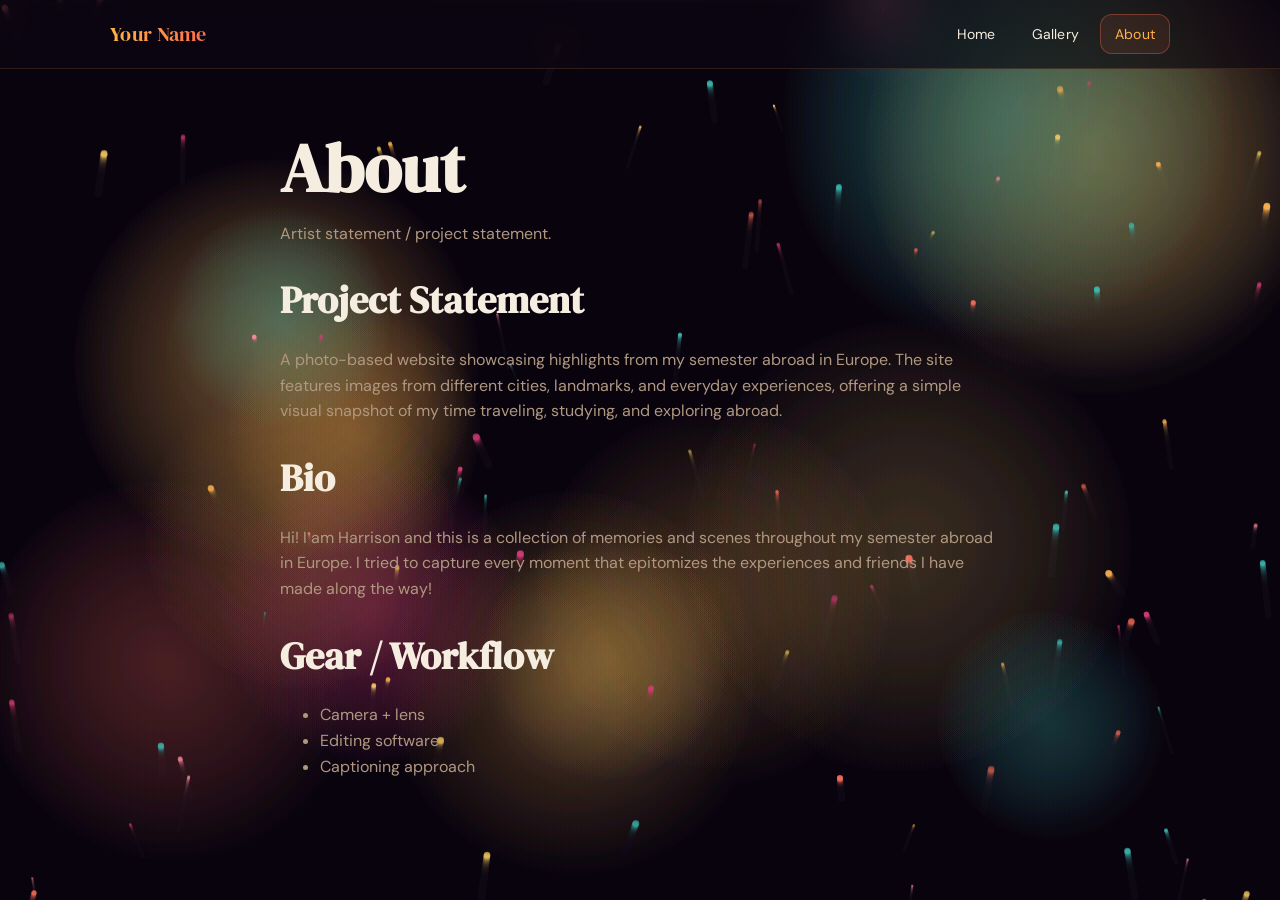
<file: about.html>
<!doctype html>
<html lang="en">
  <head>
    <meta charset="UTF-8" />
    <meta name="viewport" content="width=device-width, initial-scale=1.0" />
    <title>About • Photojournalism Portfolio</title>
    <link rel="stylesheet" href="style.css" />
  </head>
  <body>
    <canvas id="bg-canvas"></canvas>
    <a class="skip-link" href="#main">Skip to content</a>

    <header class="site-header">
      <nav class="nav" aria-label="Primary">
        <a class="brand" href="index.html">Your Name</a>

        <button class="nav-toggle" aria-expanded="false" aria-controls="navLinks">
          Menu
        </button>

        <div id="navLinks" class="nav-links">
          <a href="index.html">Home</a>
          <a href="gallery.html">Gallery</a>
          <a class="active" href="about.html">About</a>
        </div>
      </nav>
    </header>

    <main id="main">
      <section class="section">
        <div class="container narrow">
          <h1>About</h1>
          <p class="muted">Artist statement / project statement.</p>

          <div class="prose">
            <h2>Project Statement</h2>
            <p>
              A photo-based website showcasing highlights from my semester abroad in Europe. The site features images from different cities, landmarks, and everyday experiences, offering a simple visual snapshot of my time traveling, studying, and exploring abroad.
            </p>

            <h2>Bio</h2>
            <p>
              Hi! I am Harrison and this is a collection of memories and scenes throughout my semester abroad in Europe. I tried to capture every moment that epitomizes the experiences and friends I have made along the way!
            </p>

            <h2>Gear / Workflow</h2>
            <ul>
              <li>Camera + lens</li>
              <li>Editing software</li>
              <li>Captioning approach</li>
            </ul>
          </div>
        </div>
      </section>
    </main>

    <script>
      document.getElementById("year").textContent = new Date().getFullYear();

      const toggle = document.querySelector(".nav-toggle");
      const links = document.getElementById("navLinks");
      toggle?.addEventListener("click", () => {
        const expanded = toggle.getAttribute("aria-expanded") === "true";
        toggle.setAttribute("aria-expanded", String(!expanded));
        links.classList.toggle("open");
      });
    </script>
    <script src="background.js"></script>
  </body>
</html>
</file>
<file: style.css>
/* -------- Base -------- */
@import url('https://fonts.googleapis.com/css2?family=DM+Serif+Display:ital@0;1&family=DM+Sans:opsz,wght@9..40,300;9..40,400;9..40,500&display=swap');

:root {
  --bg:       #0c0812;
  --panel:    #16101f;
  --text:     #f5ede0;
  --muted:    #b09880;
  --accent:   #ff6e4a;
  --accent2:  #ffb347;
  --teal:     #3ec4b8;
  --rose:     #e03c78;
  --line:     rgba(255, 160, 80, 0.15);
  --btn:      rgba(255, 150, 80, 0.12);
  --btn-hover:rgba(255, 150, 80, 0.22);
  --max:      1100px;
  --radius:   18px;
  --serif:    'DM Serif Display', Georgia, serif;
  --sans:     'DM Sans', ui-sans-serif, system-ui, sans-serif;
}

* { box-sizing: border-box; }
html, body { height: 100%; }

body {
  margin: 0;
  font-family: var(--sans);
  background: var(--bg);
  color: var(--text);
  line-height: 1.6;
}

/* Fixed canvas behind everything */
#bg-canvas {
  position: fixed;
  inset: 0;
  z-index: 0;
  pointer-events: none;
}

/* All page content sits above canvas */
.site-header, main, .site-footer {
  position: relative;
  z-index: 1;
}

a { color: inherit; text-decoration: none; }

.container { max-width: var(--max); margin: 0 auto; padding: 0 20px; }
.narrow    { max-width: 760px; }

.muted   { color: var(--muted); }
.section { padding: 64px 0; }
.section-alt {
  background: rgba(255, 120, 60, 0.04);
  border-top:    1px solid var(--line);
  border-bottom: 1px solid var(--line);
}
.section-header { display: grid; gap: 6px; margin-bottom: 22px; }

/* -------- Nav -------- */
.site-header {
  position: sticky;
  top: 0;
  z-index: 20;
  backdrop-filter: blur(16px) saturate(1.4);
  -webkit-backdrop-filter: blur(16px) saturate(1.4);
  background: rgba(12, 8, 18, 0.68);
  border-bottom: 1px solid var(--line);
}

.nav {
  max-width: var(--max);
  margin: 0 auto;
  padding: 14px 20px;
  display: flex;
  align-items: center;
  justify-content: space-between;
  gap: 14px;
}

.brand {
  font-family: var(--serif);
  font-size: 20px;
  letter-spacing: 0.3px;
  background: linear-gradient(90deg, var(--accent2), var(--accent));
  -webkit-background-clip: text;
  -webkit-text-fill-color: transparent;
  background-clip: text;
}

.nav-links {
  display: flex;
  align-items: center;
  gap: 6px;
}
.nav-links a {
  padding: 8px 14px;
  border-radius: 12px;
  border: 1px solid transparent;
  font-size: 14px;
  font-weight: 400;
  letter-spacing: 0.2px;
  transition: background 0.2s, border-color 0.2s;
}
.nav-links a:hover  { border-color: var(--line); background: rgba(255,120,60,0.07); }
.nav-links a.active {
  border-color: rgba(255, 110, 74, 0.35);
  background: rgba(255, 110, 74, 0.10);
  color: var(--accent2);
}

.nav-toggle {
  display: none;
  background: transparent;
  border: 1px solid var(--line);
  color: var(--text);
  padding: 8px 12px;
  border-radius: 12px;
  cursor: pointer;
}

@media (max-width: 720px) {
  .nav-toggle { display: inline-flex; }
  .nav-links {
    display: none;
    position: absolute;
    right: 18px;
    top: 60px;
    flex-direction: column;
    align-items: stretch;
    min-width: 180px;
    background: rgba(22, 16, 31, 0.98);
    border: 1px solid var(--line);
    border-radius: 14px;
    padding: 8px;
  }
  .nav-links.open { display: flex; }
}

/* -------- Hero -------- */
.hero {
  min-height: 92vh;
  display: flex;
  flex-direction: column;
  justify-content: center;
  padding: 80px 0 40px;
  position: relative;
}

.hero-inner {
  max-width: var(--max);
  margin: 0 auto;
  padding: 0 20px;
  display: grid;
  gap: 20px;
  animation: fadeUp 0.9s cubic-bezier(0.22, 1, 0.36, 1) both;
}

@keyframes fadeUp {
  from { opacity: 0; transform: translateY(28px); }
  to   { opacity: 1; transform: translateY(0); }
}

.kicker {
  width: fit-content;
  padding: 6px 14px;
  border: 1px solid rgba(255, 110, 74, 0.35);
  border-radius: 999px;
  background: rgba(255, 110, 74, 0.10);
  color: var(--accent2);
  font-size: 13px;
  letter-spacing: 0.8px;
  text-transform: uppercase;
  font-weight: 500;
}

h1 {
  font-family: var(--serif);
  font-size: clamp(36px, 5.5vw, 68px);
  line-height: 1.05;
  margin: 0;
  color: var(--text);
}
h1 em {
  font-style: italic;
  background: linear-gradient(100deg, var(--accent2) 0%, var(--accent) 50%, var(--rose) 100%);
  -webkit-background-clip: text;
  -webkit-text-fill-color: transparent;
  background-clip: text;
}

h2 {
  font-family: var(--serif);
  font-size: clamp(24px, 3vw, 38px);
  margin: 0 0 8px;
  color: var(--text);
}

h3 {
  font-family: var(--serif);
  font-size: 20px;
  margin: 0 0 6px;
}

.lead {
  max-width: 56ch;
  margin: 0;
  color: var(--muted);
  font-size: 17px;
  font-weight: 300;
}

.hero-actions {
  display: flex;
  gap: 12px;
  flex-wrap: wrap;
  margin-top: 8px;
}

/* Scroll hint */
.hero-scroll-hint {
  position: absolute;
  bottom: 32px;
  left: 50%;
  transform: translateX(-50%);
  display: flex;
  flex-direction: column;
  align-items: center;
  gap: 8px;
  opacity: 0.4;
  animation: fadeUp 1.4s 0.6s cubic-bezier(0.22,1,0.36,1) both;
}
.hero-scroll-hint span {
  font-size: 11px;
  letter-spacing: 2px;
  text-transform: uppercase;
  color: var(--muted);
}
.scroll-line {
  width: 1px;
  height: 40px;
  background: linear-gradient(to bottom, var(--accent), transparent);
  animation: scrollPulse 1.8s ease-in-out infinite;
}
@keyframes scrollPulse {
  0%, 100% { transform: scaleY(1); opacity: 0.4; }
  50%       { transform: scaleY(1.2); opacity: 0.9; }
}

/* -------- Buttons -------- */
.btn {
  display: inline-flex;
  align-items: center;
  justify-content: center;
  padding: 11px 20px;
  border-radius: 14px;
  border: 1px solid rgba(255, 110, 74, 0.4);
  background: linear-gradient(135deg, rgba(255,110,74,0.2), rgba(255,179,71,0.12));
  color: var(--text);
  font-family: var(--sans);
  font-size: 14px;
  font-weight: 500;
  transition: background 0.2s, transform 0.15s, box-shadow 0.2s;
}
.btn:hover {
  background: linear-gradient(135deg, rgba(255,110,74,0.35), rgba(255,179,71,0.22));
  transform: translateY(-1px);
  box-shadow: 0 4px 20px rgba(255,110,74,0.2);
}
.btn-ghost {
  background: transparent;
  border-color: var(--line);
}
.btn-ghost:hover {
  background: rgba(255,150,80,0.08);
  box-shadow: none;
}

/* -------- Cards -------- */
.card {
  border: 1px solid var(--line);
  border-radius: var(--radius);
  background: rgba(255,255,255,0.03);
  transition: transform 0.3s, box-shadow 0.3s, border-color 0.3s;
  overflow: hidden;
}
.card figcaption {
  padding: 14px;
  display: grid;
  gap: 3px;
}
.card figcaption strong {
  font-size: 14px;
  font-weight: 500;
}
.card figcaption .muted {
  font-size: 12px;
}

.featured-grid {
  display: grid;
  grid-template-columns: repeat(3, minmax(0, 1fr));
  gap: 16px;
}
.featured-img {
  width: 100%;
  aspect-ratio: 1 / 1;
  object-fit: cover;
  display: block;
}
.featured-grid .card:hover {
  transform: translateY(-6px);
  box-shadow: 0 12px 40px rgba(255, 100, 60, 0.18);
  border-color: rgba(255, 110, 74, 0.35);
}
@media (max-width: 900px) { .featured-grid { grid-template-columns: repeat(2, minmax(0, 1fr)); } }
@media (max-width: 560px) { .featured-grid { grid-template-columns: 1fr; } }

.img-ph {
  height: 200px;
  display: grid;
  place-items: center;
  color: rgba(245, 237, 224, 0.25);
  font-size: 13px;
  letter-spacing: 1px;
  background: linear-gradient(135deg,
    rgba(255,110,74,0.06),
    rgba(62,196,184,0.06)
  );
}

/* -------- Two-col layout -------- */
.two-col {
  display: grid;
  grid-template-columns: 1.5fr 1fr;
  gap: 24px;
}
@media (max-width: 900px) { .two-col { grid-template-columns: 1fr; } }

.callout {
  border: 1px solid var(--line);
  border-radius: var(--radius);
  background: rgba(255, 110, 74, 0.05);
  padding: 20px;
}
.stack { display: grid; gap: 10px; margin-top: 14px; }

.bullets { margin: 14px 0 0; padding-left: 18px; color: var(--muted); }
.bullets li { margin-bottom: 6px; }

/* -------- Gallery -------- */
/* -------- Improved 30-photo Gallery -------- */

.gallery-hero {
  padding-bottom: 24px;
}

.gallery-title-row {
  display: grid;
  grid-template-columns: 1fr auto;
  gap: 24px;
  align-items: end;
  margin-top: 16px;
}

.gallery-count-card {
  min-width: 140px;
  border: 1px solid var(--line);
  border-radius: var(--radius);
  background: rgba(255, 110, 74, 0.07);
  padding: 18px;
  text-align: center;
}

.gallery-count-card span {
  display: block;
  font-family: var(--serif);
  font-size: 48px;
  line-height: 1;
  color: var(--accent2);
}

.gallery-count-card p {
  margin: 6px 0 0;
  color: var(--muted);
  font-size: 13px;
  text-transform: uppercase;
  letter-spacing: 1px;
}

.gallery-section {
  padding-top: 28px;
}

.gallery-grid-30 {
  display: grid;
  grid-template-columns: repeat(4, minmax(0, 1fr));
  grid-auto-flow: dense;
  gap: 16px;
}

.gallery-card {
  position: relative;
  min-height: 260px;
  margin: 0;
  overflow: hidden;
  border: 1px solid var(--line);
  border-radius: var(--radius);
  background: rgba(255, 255, 255, 0.035);
  box-shadow: 0 10px 30px rgba(0,0,0,0.18);
  transition: transform 0.25s, border-color 0.25s, box-shadow 0.25s;
}

.gallery-card:hover {
  transform: translateY(-5px);
  border-color: rgba(255, 110, 74, 0.38);
  box-shadow: 0 16px 44px rgba(255, 100, 60, 0.16);
}

.gallery-card img {
  width: 100%;
  height: 100%;
  min-height: 260px;
  object-fit: cover;
  display: block;
  transform: scale(1.01);
  transition: transform 0.3s, filter 0.3s;
}

.gallery-card:hover img {
  transform: scale(1.06);
  filter: brightness(1.08);
}

.gallery-card figcaption {
  position: absolute;
  left: 0;
  right: 0;
  bottom: 0;
  display: grid;
  gap: 4px;
  padding: 42px 16px 16px;
  background: linear-gradient(to top, rgba(0,0,0,0.82), rgba(0,0,0,0));
}

.gallery-card figcaption strong {
  color: var(--text);
  font-size: 14px;
  font-weight: 500;
}

.gallery-card figcaption span {
  color: rgba(245, 237, 224, 0.72);
  font-size: 12px;
  line-height: 1.35;
}

.gallery-card.large {
  grid-column: span 2;
  grid-row: span 2;
  min-height: 536px;
}

.gallery-card.large img {
  min-height: 536px;
}

.gallery-card.wide {
  grid-column: span 2;
}

.gallery-card.tall {
  grid-row: span 2;
  min-height: 536px;
}

.gallery-card.tall img {
  min-height: 536px;
}

@media (max-width: 980px) {
  .gallery-grid-30 {
    grid-template-columns: repeat(3, minmax(0, 1fr));
  }

  .gallery-card.large,
  .gallery-card.wide {
    grid-column: span 2;
  }
}

@media (max-width: 720px) {
  .gallery-title-row {
    grid-template-columns: 1fr;
  }

  .gallery-count-card {
    width: fit-content;
  }

  .gallery-grid-30 {
    grid-template-columns: repeat(2, minmax(0, 1fr));
  }

  .gallery-card.large,
  .gallery-card.wide,
  .gallery-card.tall {
    grid-column: span 1;
    grid-row: span 1;
    min-height: 280px;
  }

  .gallery-card.large img,
  .gallery-card.tall img {
    min-height: 280px;
  }
}

@media (max-width: 480px) {
  .gallery-grid-30 {
    grid-template-columns: 1fr;
  }
}

.gallery-grid {
  display: grid;
  grid-template-columns: repeat(4, minmax(0, 1fr));
  gap: 12px;
}
@media (max-width: 980px) { .gallery-grid { grid-template-columns: repeat(3, minmax(0, 1fr)); } }
@media (max-width: 680px) { .gallery-grid { grid-template-columns: repeat(2, minmax(0, 1fr)); } }
@media (max-width: 420px) { .gallery-grid { grid-template-columns: 1fr; } }

.thumb {
  position: relative;
  border-radius: var(--radius);
  overflow: hidden;
  border: 1px solid var(--line);
  background: rgba(255,255,255,0.03);
  cursor: pointer;
}
.thumb img {
  width: 100%;
  height: 220px;
  object-fit: cover;
  display: block;
  transform: scale(1.01);
}
.thumb:hover img { filter: brightness(1.08); }
.thumb .cap {
  position: absolute;
  left: 0; right: 0; bottom: 0;
  padding: 12px;
  background: linear-gradient(to top, rgba(0,0,0,0.75), rgba(0,0,0,0));
  color: rgba(245, 237, 224, 0.92);
  font-size: 13px;
}

/* -------- Lightbox -------- */
.lightbox {
  position: fixed;
  inset: 0;
  display: none;
  background: rgba(0,0,0,0.82);
  z-index: 50;
  padding: 18px;
}
.lightbox.open { display: grid; place-items: center; }
.lightbox-inner {
  width: min(1100px, 100%);
  display: grid;
  grid-template-columns: auto 1fr auto;
  align-items: center;
  gap: 10px;
}
.lightbox-figure {
  margin: 0;
  border: 1px solid var(--line);
  border-radius: var(--radius);
  overflow: hidden;
  background: rgba(22, 16, 31, 0.92);
}
.lightbox-figure img {
  width: 100%;
  max-height: 78vh;
  object-fit: contain;
  display: block;
}
.lightbox-figure figcaption { padding: 10px 14px; }
.icon-btn {
  border: 1px solid var(--line);
  background: rgba(255,255,255,0.08);
  color: var(--text);
  border-radius: 14px;
  padding: 10px 14px;
  cursor: pointer;
  transition: background 0.2s;
}
.icon-btn:hover { background: rgba(255,255,255,0.14); }
#lbClose { justify-self: end; align-self: start; grid-column: 1 / -1; width: fit-content; }

/* -------- Prose -------- */
.prose h2 { margin-top: 24px; }
.prose p, .prose li { color: var(--muted); }

/* -------- Footer -------- */
.site-footer {
  border-top: 1px solid var(--line);
  padding: 48px 0;
  background: rgba(12, 8, 18, 0.6);
}
.footer-inner {
  display: flex;
  justify-content: space-between;
  gap: 12px;
  flex-wrap: wrap;
}

/* -------- Inputs -------- */
.input {
  width: min(460px, 100%);
  padding: 10px 14px;
  border-radius: 14px;
  border: 1px solid var(--line);
  background: rgba(255,255,255,0.04);
  color: var(--text);
  font-family: var(--sans);
}
.input::placeholder { color: rgba(245, 237, 224, 0.35); }

.toolbar {
  display: flex;
  align-items: center;
  justify-content: space-between;
  gap: 12px;
  flex-wrap: wrap;
  margin: 16px 0 20px;
}

/* -------- Skip link -------- */
.skip-link {
  position: absolute;
  left: -999px;
  top: 8px;
  padding: 8px 12px;
  background: var(--panel);
  border: 1px solid var(--line);
  border-radius: 10px;
}
.skip-link:focus { left: 12px; z-index: 10; }

.pad { padding: 16px; }
</file>
